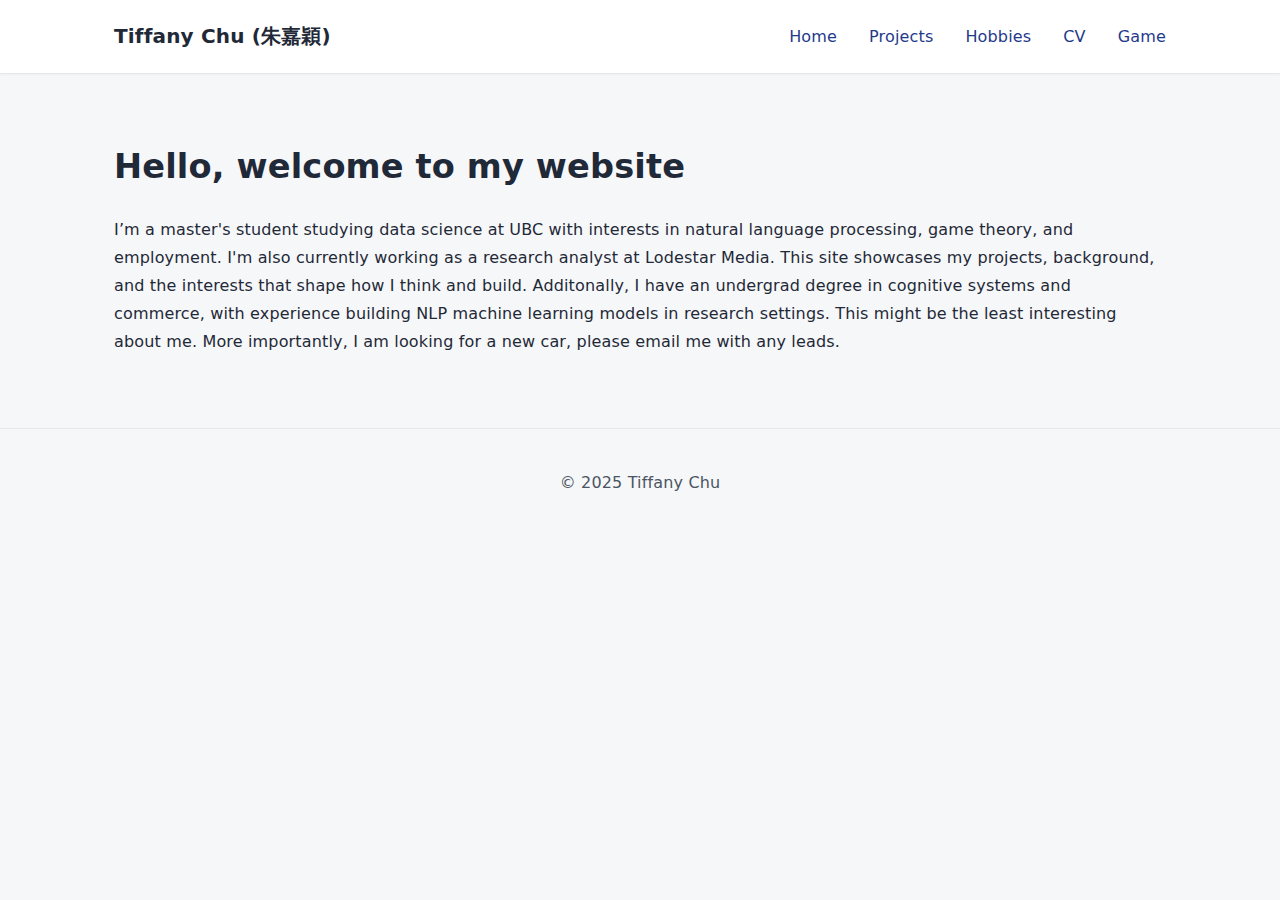
<file: index.html>
<!DOCTYPE html>
<html lang="en">
<head>
    <meta charset="UTF-8">
    <title>Tiffany | Portfolio</title>
    <link rel="stylesheet" href="css/styles.css">
</head>
<body>

<header>
    <nav>
        <h1>Tiffany Chu (朱嘉穎)</h1>
        <ul>
            <li><a href="index.html">Home</a></li>
            <!--<li><a href="about.html">About</a></li>-->
            <li><a href="projects.html">Projects</a></li>
            <li><a href="hobbies.html">Hobbies</a></li>
            <li><a href="cv.html">CV</a></li>
            <li><a href="game.html">Game</a></li>

        </ul>
    </nav>
</header>

<main>
    <section>
        <h2>Hello, welcome to my website</h2>
        <p>
            I’m a master's student studying data science at UBC with interests in natural language processing, game theory, and employment. I'm also currently working as a research analyst at Lodestar Media. This site showcases my projects, background, and the interests
            that shape how I think and build. Additonally, I have an undergrad degree in cognitive systems and commerce, with experience
            building NLP machine learning models in research settings. This might be the least interesting about me. 
            More importantly, I am looking for a new car, please email me with any leads.
        </p>
    <!-- </section>
        <section class="card">
        <div class="image-placeholder">
            Profile Photo Placeholder
        </div> 

        <h2>About Me</h2>
        <p>
            I have an undergrad degree in cognitive systems and commerce, with experience
            building NLP machine learning models in research settings.
            I will think of more to write here later.
        </p>
    </section> -->
</main>

<footer>
    © 2025 Tiffany Chu
</footer>

</body>
</html>
</file>
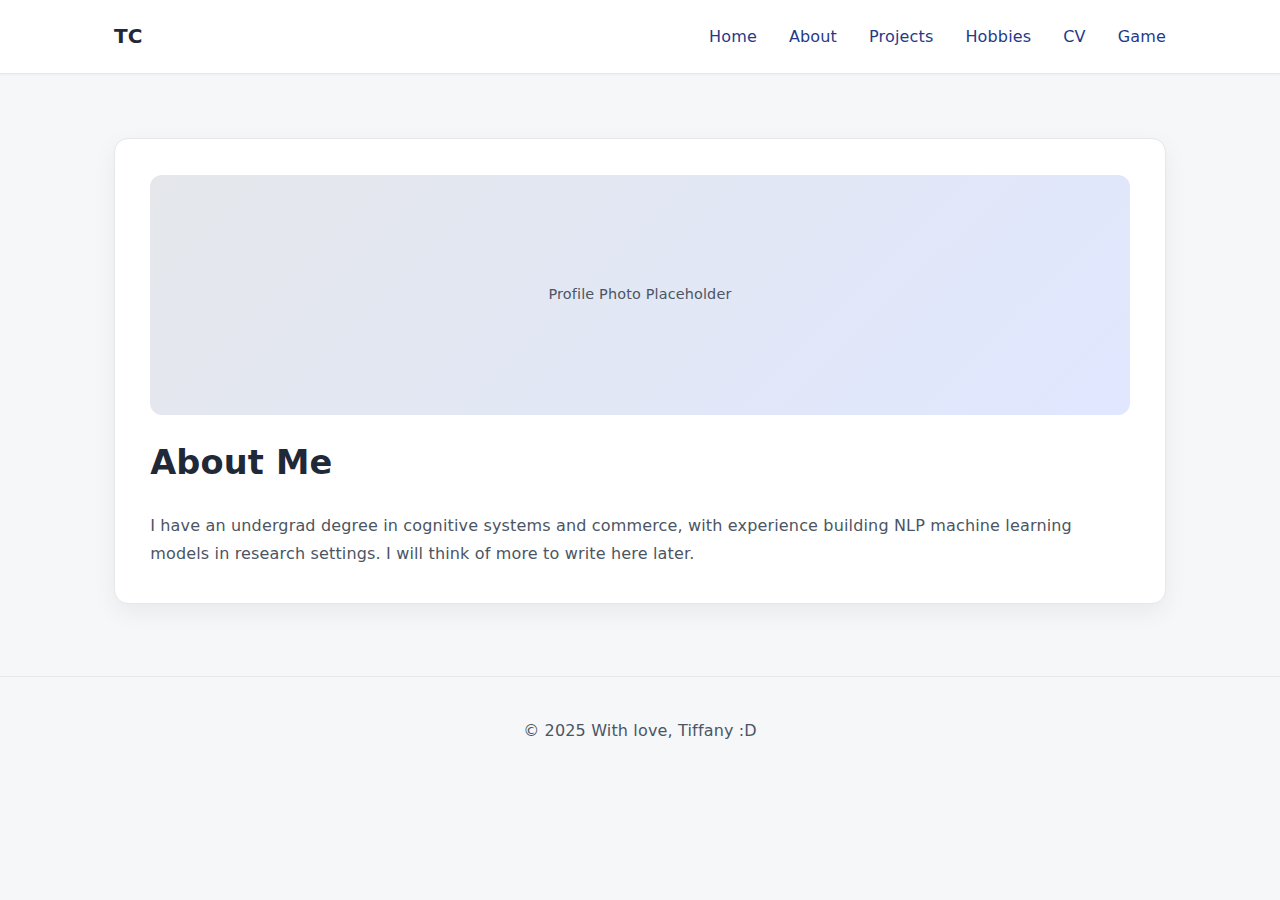
<file: about.html>
<!DOCTYPE html>
<html lang="en">
<head>
    <meta charset="UTF-8">
    <title>About Me</title>
    <link rel="stylesheet" href="css/styles.css">
</head>
<body>

<header>
    <nav>
        <h1>TC</h1>
        <ul>
            <li><a href="index.html">Home</a></li>
            <li><a href="about.html">About</a></li>
            <li><a href="projects.html">Projects</a></li>
            <li><a href="hobbies.html">Hobbies</a></li>
            <li><a href="cv.html">CV</a></li>
            <li><a href="game.html">Game</a></li>
        </ul>
    </nav>
</header>

<main>
    <section class="card">
        <div class="image-placeholder">
            Profile Photo Placeholder
        </div>

        <h2>About Me</h2>
        <p>
            I have an undergrad degree in cognitive systems and commerce, with experience
            building NLP machine learning models in research settings.
            I will think of more to write here later.
        </p>
    </section>
</main>

<footer>
    © 2025 With love, Tiffany :D
</footer>

</body>
</html>
</file>
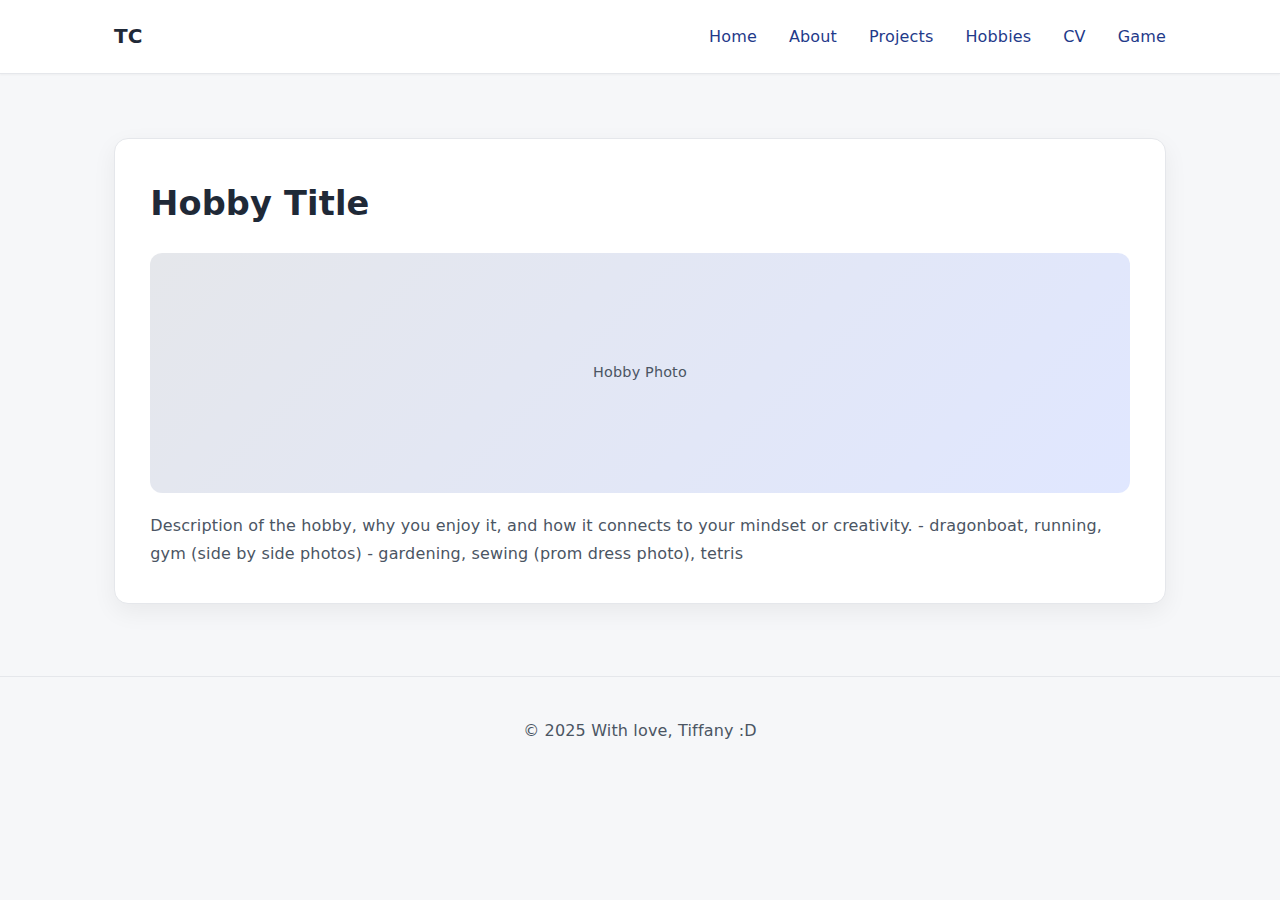
<file: hobbies.html>
<!DOCTYPE html>
<html lang="en">
<head>
    <meta charset="UTF-8">
    <title>Hobbies</title>
    <link rel="stylesheet" href="css/styles.css">
</head>
<body>

<header>
    <nav>
        <h1>TC</h1>
        <ul>
            <li><a href="index.html">Home</a></li>
            <li><a href="about.html">About</a></li>
            <li><a href="projects.html">Projects</a></li>
            <li><a href="hobbies.html">Hobbies</a></li>
            <li><a href="cv.html">CV</a></li>
            <li><a href="game.html">Game</a></li>
        </ul>
    </nav>
</header>

<main>

<section class="card">
    <h2>Hobby Title</h2>

    <div class="image-placeholder">
        Hobby Photo
    </div>

    <p>
        Description of the hobby, why you enjoy it, and how it connects
        to your mindset or creativity.
        - dragonboat, running, gym (side by side photos)
        - gardening, sewing (prom dress photo), tetris
    </p>
</section>

</main>

<footer>
    © 2025 With love, Tiffany :D
</footer>

</body>
</html>
</file>
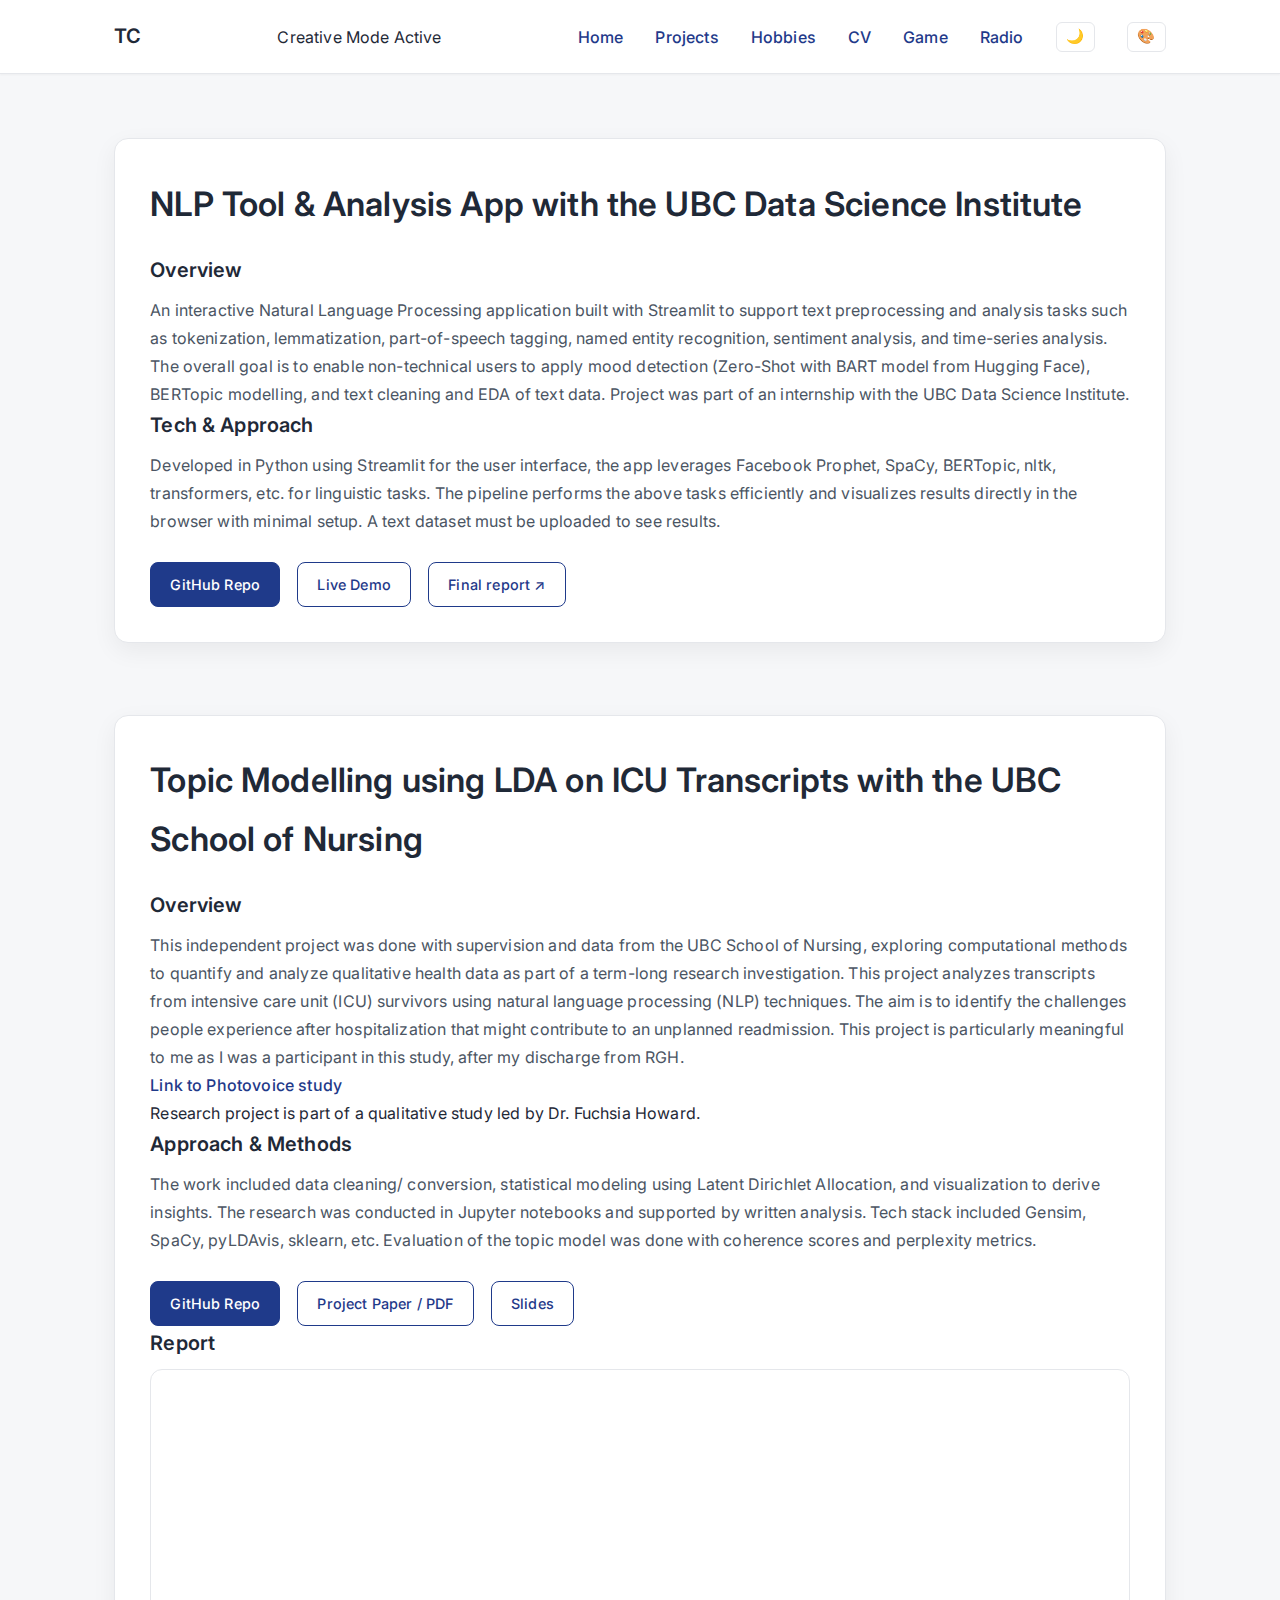
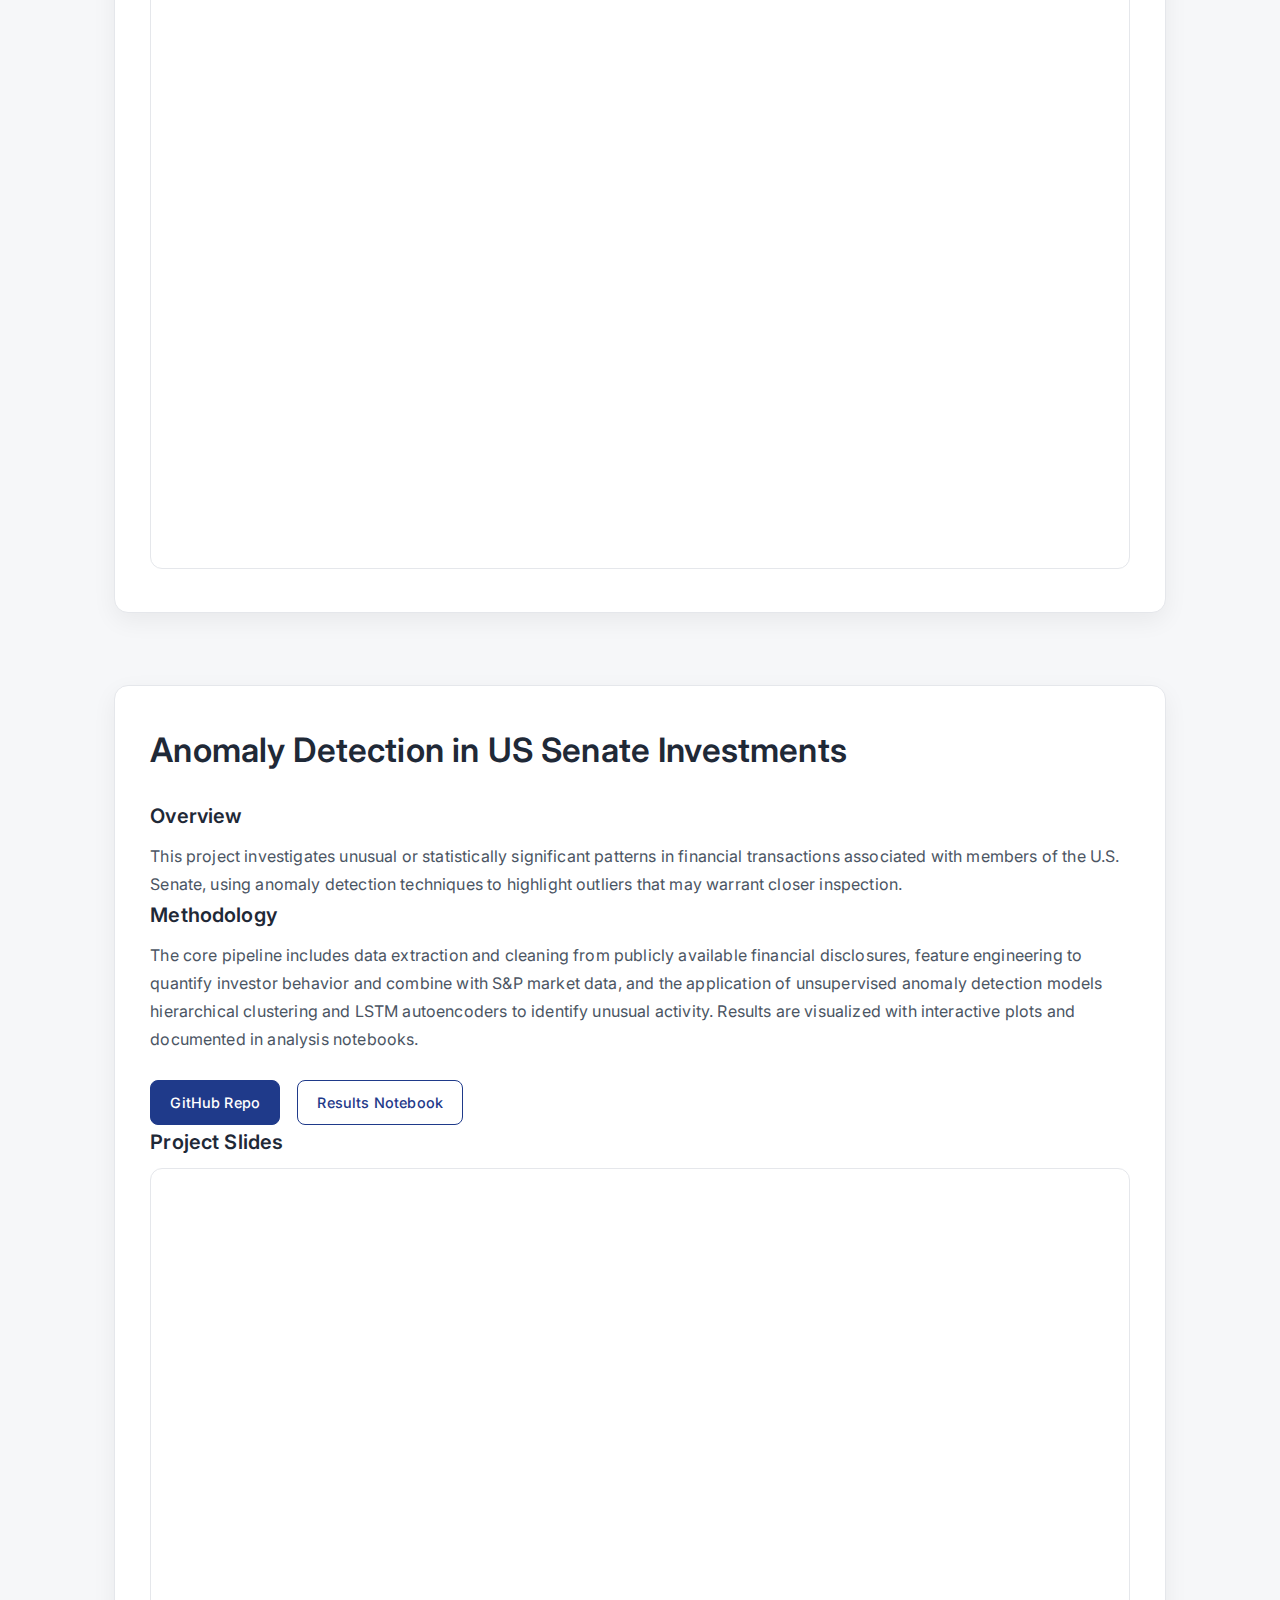
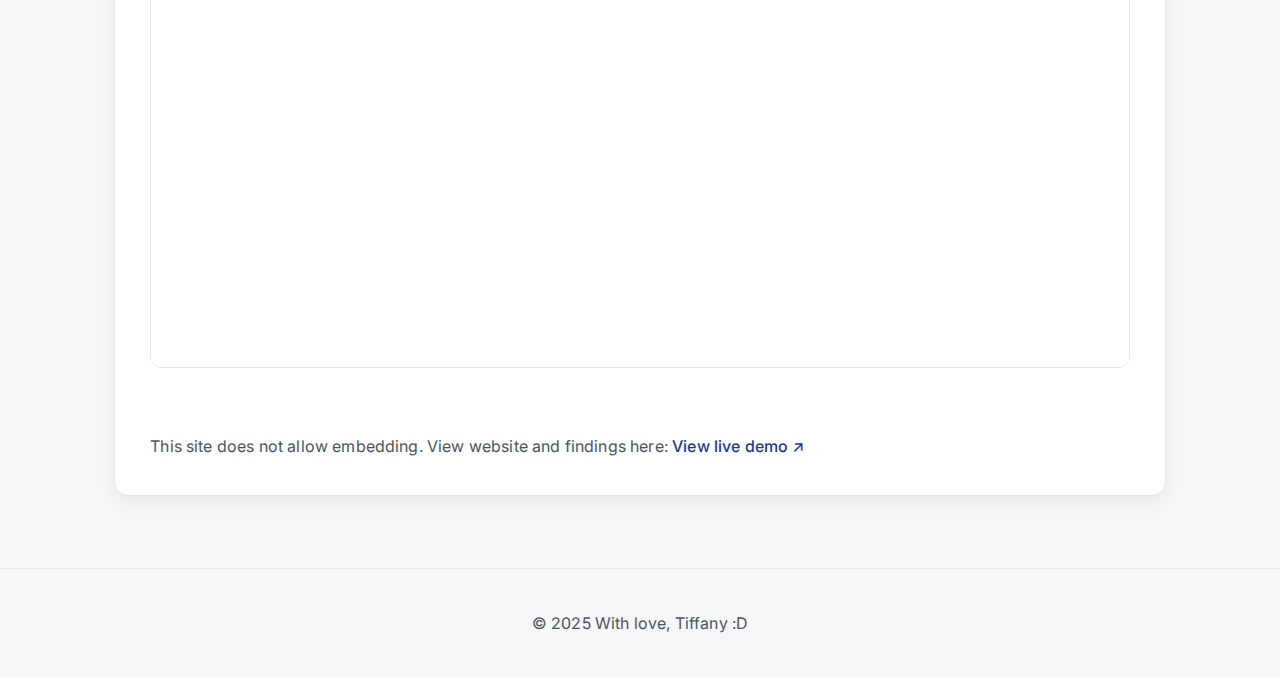
<file: projects.html>
<!DOCTYPE html>
<html lang="en">
<head>
    <meta charset="UTF-8">
    <title>Projects</title>
    <link rel="stylesheet" href="css/styles.css">
    <link rel="preconnect" href="https://fonts.googleapis.com">
    <link rel="preconnect" href="https://fonts.gstatic.com" crossorigin>
    <link href="https://fonts.googleapis.com/css2?family=Inter:wght@400;500;600;700&display=swap" rel="stylesheet">
</head>
<body>

<header>
    <nav>
        <h1>TC</h1>
        <p class="mode-label">Creative Mode Active</p>
        <ul>
            <li><a href="index.html">Home</a></li>
            <li><a href="projects.html">Projects</a></li>
            <li><a href="hobbies.html">Hobbies</a></li>
            <li><a href="cv.html">CV</a></li>
            <li><a href="game.html">Game</a></li>
            <li><a href="radio.html">Radio</a></li>
            <li>
                <button id="theme-toggle" aria-label="Toggle dark mode">
                    🌙
                </button>
            </li>
            <li>
                <button id="style-toggle" aria-label="Toggle creative mode">
                    🎨
                </button>
            </li>
        </ul>
    </nav>
</header>

<main>

<!-- NLP App Project -->
<section class="card">
    <h2>NLP Tool & Analysis App with the UBC Data Science Institute</h2>

    <!-- <div class="project-images">
        <img src="assets/images/nlp_app_1.jpeg" alt="NLP App Screenshot">
        <img src="assets/images/nlp_app_2.jpeg" alt="NLP App Screenshot 2">
        <img src="assets/images/nlp_app_3.jpeg" alt="NLP App Screenshot 3">
    </div> -->

    <h3>Overview</h3>
    <p>
        An interactive Natural Language Processing application built with Streamlit to support text 
        preprocessing and analysis tasks such as tokenization, lemmatization, part-of-speech tagging, named 
        entity recognition, sentiment analysis, and time-series analysis. The overall goal is to enable non-technical users to 
        apply mood detection (Zero-Shot with BART model from Hugging Face), BERTopic modelling, and text cleaning
        and EDA of text data. Project was part of an internship with the UBC Data Science Institute.
    </p>

    <h3>Tech & Approach</h3>
    <p>
        Developed in Python using Streamlit for the user interface, the app leverages Facebook Prophet, SpaCy, BERTopic, nltk, transformers, etc. for linguistic 
        tasks. The pipeline 
        performs the above tasks efficiently and visualizes results directly in the browser with minimal setup. A text dataset must be uploaded to see results.
    </p>

    <div class="button-group">
        <a href="https://github.com/tiffchu/NLP_app" class="primary" target="_blank">GitHub Repo</a>
        <a href="https://nlp-tool.streamlit.app/" target="_blank">Live Demo</a>
        <a href="assets/pdfs/dssg.pdf"
            target="_blank"
            rel="noopener noreferrer"
            class="pdf-button">
            Final report ↗
            </a>

    </div>
</section>

<!-- COGS402 Research Project -->
<section class="card">
    <h2>Topic Modelling using LDA on ICU Transcripts with the UBC School of Nursing</h2>

    <div class="project-images">
        <!-- <img src="assets/images/cogs402_1.jpeg" alt="COGS402 Project Screenshot">
        <img src="assets/images/cogs402_2.jpeg" alt="COGS402 Project Screenshot 2">
        <img src="assets/images/cogs402_3.jpeg" alt="COGS402 Project Screenshot 3"> -->
    </div>

    <h3>Overview</h3>
    <p>
        This independent project was done with supervision and data from the UBC School of Nursing, exploring computational methods
        to quantify and analyze qualitative health data as part of a term-long research investigation. This project analyzes transcripts from intensive care unit (ICU) 
        survivors using natural language processing (NLP) techniques. The aim is to identify the challenges people experience after hospitalization 
        that might contribute to an unplanned readmission. This project is particularly meaningful to me as I was a participant in this study, after my discharge from RGH. <br>
         <a href="https://icusurvivorphotovoice.nursing.ubc.ca/" class="primary" target="_blank">Link to Photovoice study</a>
    </p>Research project is part of a qualitative study led by Dr. Fuchsia Howard.

    <h3>Approach & Methods</h3>
    <p>
        The work included data cleaning/ conversion, statistical modeling using Latent Dirichlet Allocation, 
        and visualization to derive insights. The research was conducted in Jupyter notebooks and supported by written analysis. 
        Tech stack included Gensim, SpaCy, pyLDAvis, sklearn, etc. Evaluation of the topic model was done with coherence scores and perplexity metrics.
    </p>

    <div class="button-group">
        <a href="https://github.com/tiffchu/COGS402-research_proj" class="primary" target="_blank">GitHub Repo</a>
        <a href="https://github.com/tiffchu/COGS402-research_proj/blob/main/TC_FinalPaper_402.pdf" target="_blank">Project Paper / PDF</a>
        <a href="https://github.com/tiffchu/COGS402-research_proj/blob/main/TC_slides_402.pdf" target="_blank">Slides</a>
    </div>

    <!-- Add embedded PDF report if available -->
    
    <h3>Report</h3>
    <iframe class="pdf-embed" src="assets/pdfs/report.pdf"></iframe>
    
</section>

<!-- Anomaly Detection in US Senate Investments -->
<section class="card">
    <h2>Anomaly Detection in US Senate Investments</h2>

    <!-- <div class="project-images">
        <img src="assets/images/anomaly_senate_1.jpeg" alt="Anomaly Detection Screenshot">
        <img src="assets/images/anomaly_senate_2.jpeg" alt="Anomaly Detection Screenshot 2">
        <img src="assets/images/anomaly_senate_3.jpeg" alt="Anomaly Detection Screenshot 3">
    </div> -->

    <h3>Overview</h3>
    <p>
        This project investigates unusual or statistically significant patterns in financial transactions 
        associated with members of the U.S. Senate, using anomaly detection techniques to highlight outliers 
        that may warrant closer inspection.
    </p>

    <h3>Methodology</h3>
    <p>
        The core pipeline includes data extraction and cleaning from publicly available financial disclosures, 
        feature engineering to quantify investor behavior and combine with S&P market data, and the application of 
        unsupervised anomaly detection models hierarchical clustering and LSTM autoencoders to identify unusual activity. Results are 
        visualized with interactive plots and documented in analysis notebooks.
    </p>

    <div class="button-group">
        <a href="https://github.com/tiffchu/Anomaly_Detection_US_Senate" class="primary" target="_blank">GitHub Repo</a>
        <a href="https://github.com/tiffchu/Anomaly_Detection_US_Senate/blob/main/sprint4/capstone-sprint4-Main.ipynb" target="_blank">Results Notebook</a>
    </div>
        <h3>Project Slides</h3>

    <iframe
        src="assets/pdfs/stonks.pdf"
        class="pdf-embed"
        title="Project slides">
    </iframe>

    <!-- <h3>Website</h3>
    <iframe
        src="https://sites.google.com/view/tiff-anomaly-detection/home"
        class="website-embed"
        title="Findings"
        loading="lazy">
    </iframe> -->

    <p><br></br>
        This site does not allow embedding. View website and findings here: 
        <a href="https://sites.google.com/view/tiff-anomaly-detection/home" target="_blank">
            View live demo ↗
        </a>
    </p>
</section>

<!-- 
<section class="card">
    <h2>Project Title</h2>

    <div class="image-placeholder">
        Project Screenshot / Visualization
    </div>

    <h3>Problem</h3>
    <p>
         the problem you were trying to solve and why it mattered. if at all. LOL!
         might put this all into one single paragraph instead to make space for 4ish projects??
    </p>

    <h3>Approach</h3>
    <p>
        list da methodology, models, pipelines, preprocessing steps,
        and any design decisions.
    </p>

    <h3>Results & Impact</h3>
    <p>
        honestly might skip this. summarize outcomes, metrics, insights, or real-world implications.
    </p>

    <div class="button-group">
        <a href="#" class="primary">GitHub</a>
        <a href="#">Live Demo</a>
    </div>

    <h3>Project Report</h3>
    <iframe 
        class="pdf-embed"
        src="assets/pdfs/project-report.pdf">
    </iframe>
</section> -->

</main>

<footer>
    © 2025 With love, Tiffany :D
</footer>
    <script src="script.js"></script>

</body>
</html>
</file>
<file: css/styles.css>
/* =====================
   Design Tokens
   ===================== */
:root {
    --bg: #f6f7f9;
    --bg-elevated: #ffffff;
    --text-primary: #1f2937;
    --text-secondary: #4b5563;
    --border: #e5e7eb;

    --accent: #1f3a8a;       /* Deep navy */
    --accent-soft: #e0e7ff;

    --shadow-sm: 0 1px 2px rgba(0,0,0,0.04);
    --shadow-md: 0 8px 24px rgba(0,0,0,0.06);
}

/* Dark mode */
[data-theme="dark"] {
    --bg: #0f172a;
    --bg-elevated: #111827;
    --text-primary: #e5e7eb;
    --text-secondary: #9ca3af;
    --border: #1f2937;

    --accent: #93c5fd;
    --accent-soft: #1e293b;

    --shadow-sm: 0 1px 2px rgba(0,0,0,0.3);
    --shadow-md: 0 10px 30px rgba(0,0,0,0.45);
}

/* =====================
   Reset
   ===================== */
* {
    margin: 0;
    padding: 0;
    box-sizing: border-box;
}

/* =====================
   Base
   ===================== */
body {
    font-family: "Inter", system-ui, -apple-system, BlinkMacSystemFont, "Segoe UI", sans-serif;
    background-color: var(--bg);
    color: var(--text-primary);
    line-height: 1.75;
    letter-spacing: 0.01em;
}

a {
    color: var(--accent);
    text-decoration: none;
    font-weight: 500;
}

a:hover {
    text-decoration: underline;
}

/* =====================
   Header & Nav
   ===================== */
header {
    background-color: var(--bg-elevated);
    border-bottom: 1px solid var(--border);
    box-shadow: var(--shadow-sm);
}

nav {
    max-width: 1100px;
    margin: 0 auto;
    padding: 1.2rem 1.5rem;
    display: flex;
    justify-content: space-between;
    align-items: center;
}

nav h1 {
    font-size: 1.25rem;
    font-weight: 600;
}

nav ul {
    list-style: none;
    display: flex;
    gap: 2rem;
    align-items: center;
}

#theme-toggle {
    background: transparent;
    border: 1px solid var(--border);
    border-radius: 6px;
    padding: 0.35rem 0.6rem;
    cursor: pointer;
    color: var(--text-secondary);
}

#theme-toggle:hover {
    background: var(--accent-soft);
}

/* =====================
   Layout
   ===================== */
main {
    max-width: 1100px;
    margin: 4rem auto;
    padding: 0 1.5rem;
}

section {
    margin-bottom: 4.5rem;
}

h2 {
    font-size: 2.1rem;
    font-weight: 600;
    margin-bottom: 1.2rem;
}

h3 {
    font-size: 1.25rem;
    font-weight: 600;
    margin-bottom: 0.5rem;
}

/* =====================
   Cards
   ===================== */
.card {
    background-color: var(--bg-elevated);
    padding: 2.2rem;
    border-radius: 14px;
    border: 1px solid var(--border);
    box-shadow: var(--shadow-md);
    transition: transform 0.2s ease, box-shadow 0.2s ease;
}

.card:hover {
    transform: translateY(-3px);
    box-shadow: 0 14px 36px rgba(0,0,0,0.12);
}

.card p {
    color: var(--text-secondary);
}

/* =====================
   Buttons / Links
   ===================== */
.button-group {
    margin-top: 1.2rem;
}

.button-group a {
    display: inline-block;
    margin-right: 0.8rem;
    margin-top: 0.5rem;
    padding: 0.55rem 1.2rem;
    border-radius: 8px;
    border: 1px solid var(--accent);
    color: var(--accent);
    font-size: 0.9rem;
    font-weight: 500;
}

.button-group a.primary {
    background-color: var(--accent);
    color: white;
}

.button-group a:hover {
    opacity: 0.9;
}

/* =====================
   Images
   ===================== */
.image-placeholder {
    width: 100%;
    height: 240px;
    background: linear-gradient(
        135deg,
        var(--border),
        var(--accent-soft)
    );
    border-radius: 12px;
    display: flex;
    align-items: center;
    justify-content: center;
    color: var(--text-secondary);
    font-size: 0.9rem;
    margin-bottom: 1.2rem;
}

/* =====================
   Hobby Images
   ===================== */
.hobby-images {
    display: grid;
    grid-template-columns: repeat(3, 1fr);
    gap: 1rem;
    margin-bottom: 1.5rem;
}

.hobby-images img {
    width: 100%;
    height: 500px;
    object-fit: cover;
    border-radius: 12px;
}

/* =====================
   PDF
   ===================== */
.pdf-embed {
    width: 100%;
    height: 800px;
    border: 1px solid var(--border);
    border-radius: 12px;
}

/* =====================
   Footer
   ===================== */
footer {
    text-align: center;
    padding: 2.5rem;
    color: var(--text-secondary);
    border-top: 1px solid var(--border);
}

/* =====================
   Responsive
   ===================== */
@media (max-width: 768px) {
    nav ul {
        gap: 1.2rem;
    }

    .hobby-images {
        grid-template-columns: 1fr;
    }
}


nav ul li button {
    background: transparent;
    border: 1px solid var(--border);
    border-radius: 6px;
    padding: 0.35rem 0.6rem;
    cursor: pointer;
    color: var(--text-secondary);
    font-size: 0.9rem;
}

nav ul li button:hover {
    background: var(--accent-soft);
}



/* =====================
   Creative / Artsy Mode
   ===================== */
[data-style="creative"] {
    --accent: #ec4899;            /* pink-magenta */
    --accent-soft: #fae8ff;
}

/* Typography */
[data-style="creative"] body {
    letter-spacing: 0.03em;
}

/* Cards */
[data-style="creative"] .card {
    border-radius: 28px;
    border: none;
    background: linear-gradient(
        135deg,
        var(--bg-elevated),
        var(--accent-soft)
    );
    box-shadow: 0 25px 60px rgba(0,0,0,0.15);
}

/* Headings */
[data-style="creative"] h2 {
    font-size: 2.4rem;
    letter-spacing: 0.05em;
}

/* Links */
[data-style="creative"] a {
    position: relative;
}

[data-style="creative"] a::after {
    content: "";
    position: absolute;
    left: 0;
    bottom: -2px;
    width: 100%;
    height: 2px;
    background: var(--accent);
    transform: scaleX(0);
    transition: transform 0.2s ease;
}

[data-style="creative"] a:hover::after {
    transform: scaleX(1);
}

/* Images */
[data-style="creative"] img {
    filter: saturate(1.1) contrast(1.05);
}

/* Buttons */
[data-style="creative"] .button-group a.primary {
    border-radius: 999px;
}
</file>
